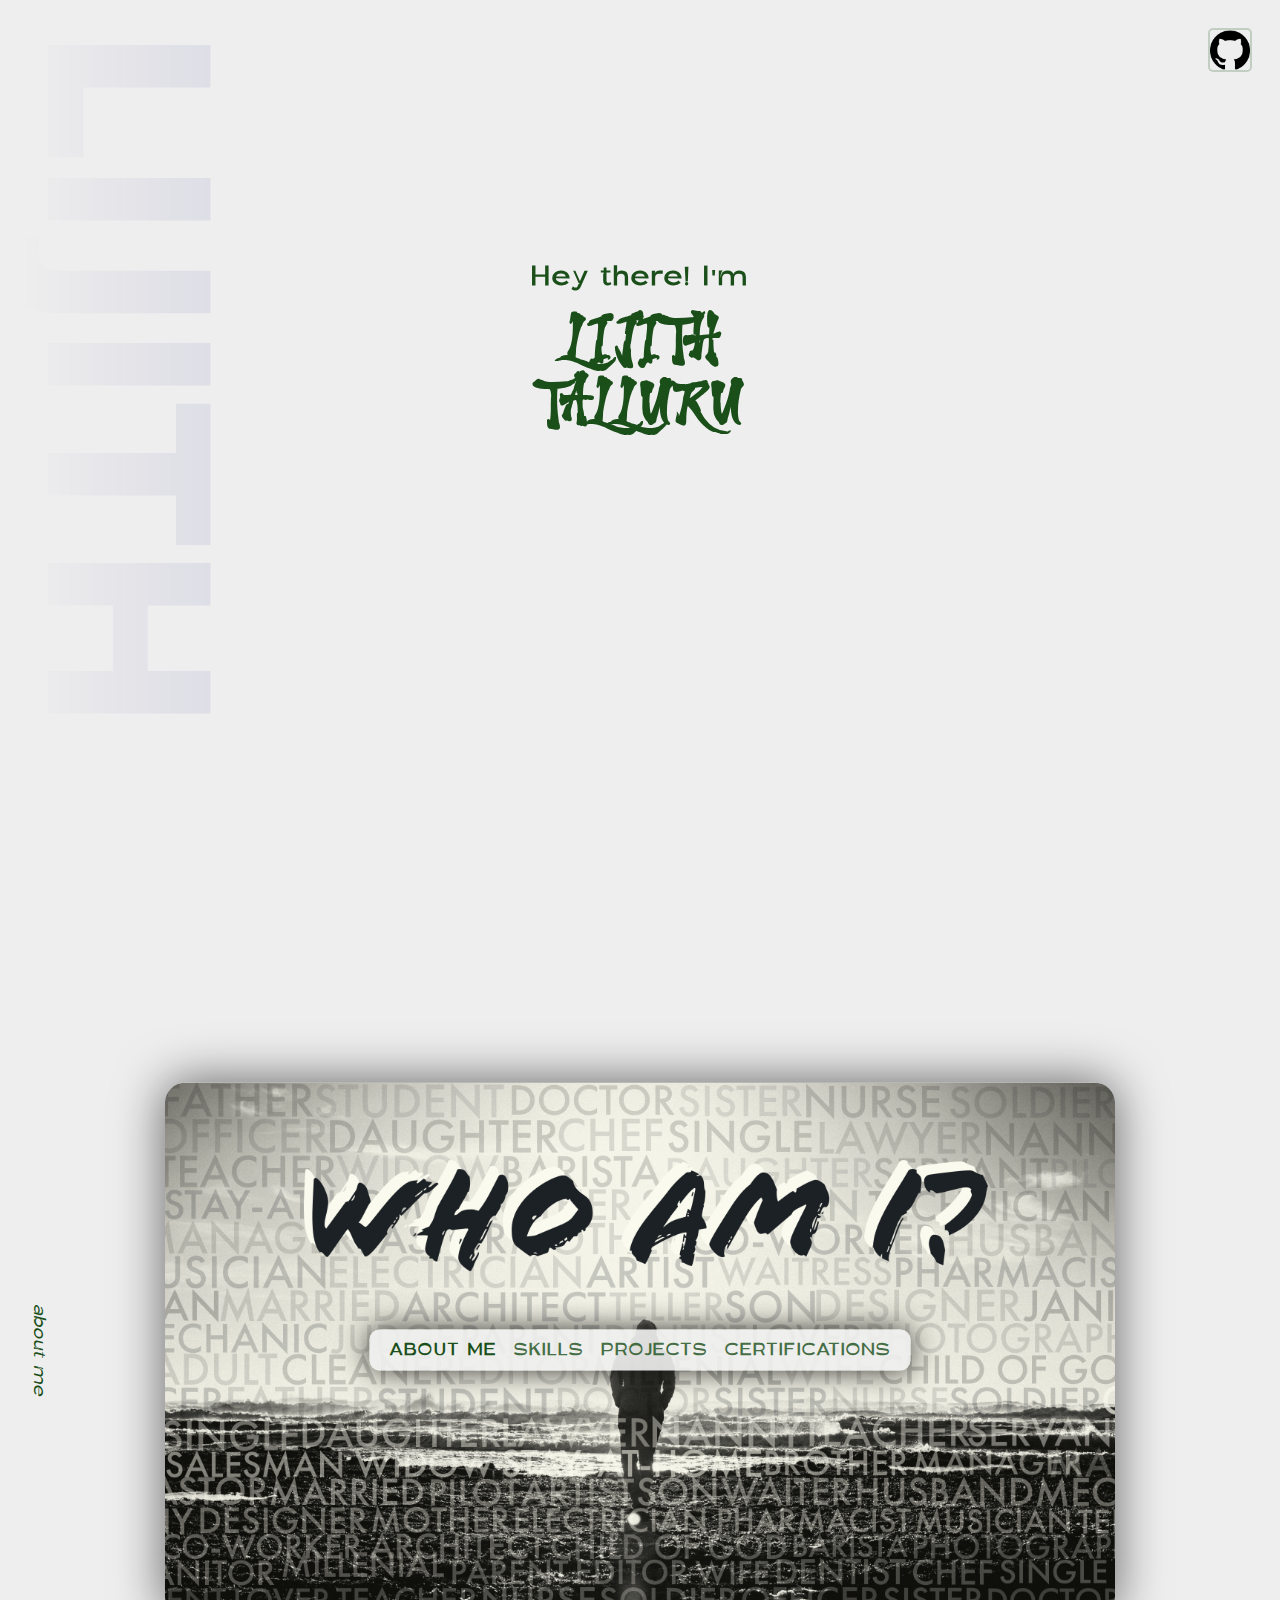
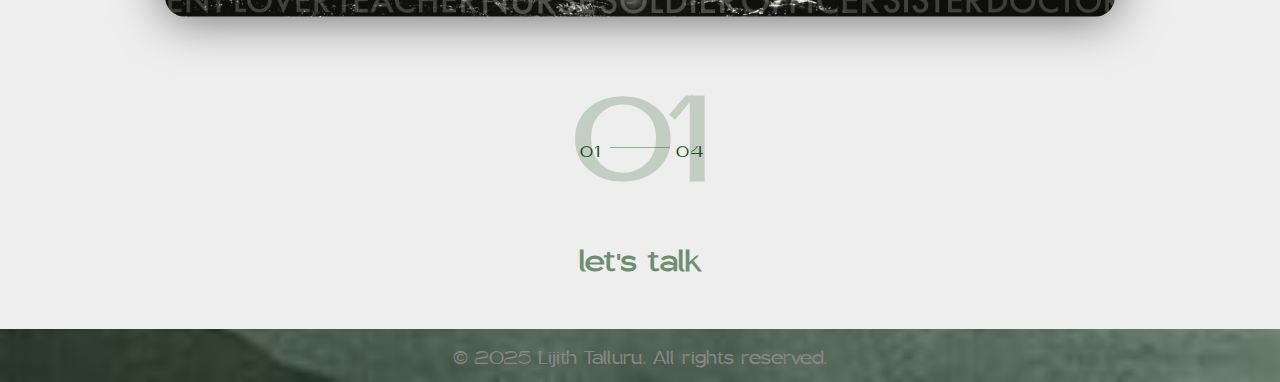
<file: index.html>
<!DOCTYPE html>
<html lang="en" >
<head>
  <meta charset="UTF-8">
  <meta name="viewport" content="width=device-width, initial-scale=1.0">
  <meta name="description" content="Lijith Talluru - Web Developer Portfolio showcasing projects, skills, and professional experience in web development and software engineering.">
  
  <!-- Open Graph / Facebook -->
  <meta property="og:type" content="website">
  <meta property="og:url" content="https://your-domain.com/">
  <meta property="og:title" content="Lijith Talluru - Web Developer Portfolio">
  <meta property="og:description" content="Explore my web development portfolio featuring innovative projects, technical skills, and professional experience.">
  <meta property="og:image" content="https://your-domain.com/prof.webp">

  <!-- Twitter -->
  <meta property="twitter:card" content="summary_large_image">
  <meta property="twitter:url" content="https://your-domain.com/">
  <meta property="twitter:title" content="Lijith Talluru - Web Developer Portfolio">
  <meta property="twitter:description" content="Explore my web development portfolio featuring innovative projects, technical skills, and professional experience.">
  <meta property="twitter:image" content="https://your-domain.com/prof.webp">

  <title>lijith's Portfolio</title>
  <link rel='stylesheet' href='https://cdnjs.cloudflare.com/ajax/libs/twitter-bootstrap/4.1.3/css/bootstrap.min.css'><link rel="stylesheet" href="./style.css">
  <link rel="stylesheet" href="./about me.css">
  <link rel="icon" href="https://cdn-icons-png.flaticon.com/512/616/616494.png" type="image/png">
</head>
<body>
<!-- partial:index.partial.html -->
<div class="shadow-title parallax-top-shadow">LIJITH</div>
  <div class="section-parallax parallax-00" style="background-image: url('http://www.ivang-design.com/svg-load/parallax/parallax-0.png');"></div>
  <div class="section-parallax parallax-01" style="background-image: url('http://www.ivang-design.com/svg-load/parallax/parallax-01.png');"></div>

<div class="section full-height">
  <div class="section-title-wrap">
    <div class="container">
      <div class="row">
        <div class="col-12 text-center parallax-fade-top">
          <p>Hey there! I'm</p>	
          <h1 style="font-family: 'Kaher Italic', serif;">Lijith<br>Talluru</h1>
        </div>
      </div>	
    </div>
  </div>
</div>

<div class="section full-height z-bigger">
  <ul class="case-study-wrapper">
    <li class="case-study-name">                            	
      <a href="about me.html" class="hover-target">About me</a>
    </li>
    <li class="case-study-name">                                         	
      <a href="skills.html" class="hover-target">Skills</a>
    </li>
    <li class="case-study-name">                                        	
      <a href="projects.html" class="hover-target">Projects</a>
    </li>
    <li class="case-study-name">                                         	
      <a href="certifications.html" class="hover-target">Certifications</a>
    </li>
  </ul>
  <ul class="case-study-images">
    <li>
      <a href="about me.html">
        <div class="img-hero-background">
          <img src="who-am-i.jpg" alt="About Me Image">
        </div>
        <div class="hero-number-back">01</div>
        <div class="hero-number">01</div>
        <div class="hero-number-fixed">04</div>
        <div class="case-study-title">about me</div>
      </a>
    </li>
    <li>
      <a href="skills.html">
        <div class="img-hero-background">
          <img src="skills2.jpeg" alt="">
        </div> 
        <div class="hero-number-back">02</div> 
        <div class="hero-number">02</div>  
        <div class="case-study-title">skills</div> 
      </a>
    </li>
    <li>
      <a href="projects.html">
        <div class="img-hero-background">
          <img src="cp.jpg" alt="">
        </div>
        <div class="hero-number-back">03</div>  
        <div class="hero-number">03</div> 
        <div class="case-study-title">projects</div> 
      </a>
    </li>
    <li>
      <a href="certifications.html">
        <div class="img-hero-background">
          <img src="cer.webp" alt="">
        </div> 
        <div class="hero-number-back">04</div> 
        <div class="hero-number">04</div> 
        <div class="case-study-title">certifications</div> 
      </a>
    </li>
  </ul>	
</div>

<div class="section padding-top-bottom over-hide background-dark z-bigger-2">
  <div class="container">
    <div class="row justify-content-center">
      <div class="col-md-7 text-center">
        <a href="contact.html" class="hover-target">
          <div class="project-link-wrap">
            <p>let's talk</p>
          </div>
        </a>
      </div>
    </div>	
  </div>			
</div>

<!-- Scroll back to top
================================================== -->

<div class="scroll-to-top hover-target"></div>

<!-- Page cursor
================================================== -->

<div class='cursor' id="cursor"></div>
<div class='cursor2' id="cursor2"></div>
<div class='cursor3' id="cursor3"></div>

<!-- Link to page
================================================== -->

<a href="https://github.com/Lijith1203" class="link-to-portfolio hover-target" target=”_blank”></a>

<!-- partial -->
  <script src='https://cdnjs.cloudflare.com/ajax/libs/jquery/3.3.1/jquery.min.js'></script><script  src="./script.js"></script>

<footer style="width:100%;text-align:center;padding:20px 0 10px 0;font-size:0.95rem;color:#888;background:none;">
  © 2025 Lijith Talluru. All rights reserved.
</footer>
</body>
</html>
</file>
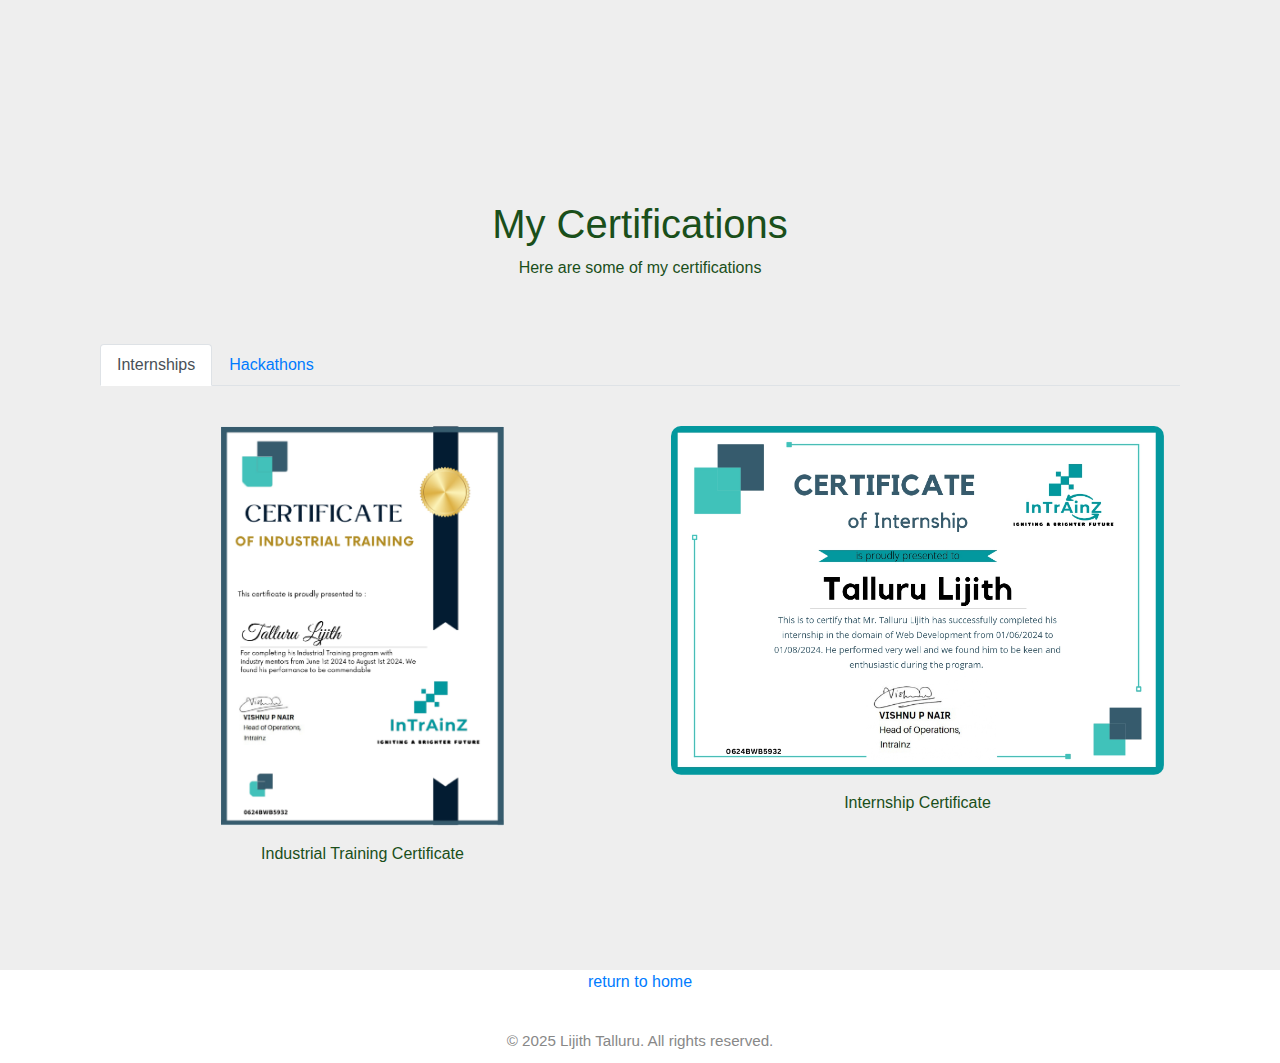
<file: certifications.html>
<!DOCTYPE html>
<html lang="en" >
<head>
  <!-- Google tag (gtag.js) -->
  <script async src="https://www.googletagmanager.com/gtag/js?id=G-972C2D5SQ2"></script>
  <script>
    window.dataLayer = window.dataLayer || [];
    function gtag(){dataLayer.push(arguments);}
    gtag('js', new Date());

    gtag('config', 'G-972C2D5SQ2');
  </script>
  <meta charset="UTF-8">
  <title>Certifications - Lijith Talluru</title>
  <link rel='stylesheet' href='https://cdnjs.cloudflare.com/ajax/libs/twitter-bootstrap/4.1.3/css/bootstrap.min.css'><link rel="stylesheet" href="./about me.css">
  <link rel="icon" href="https://cdn-icons-png.flaticon.com/512/616/616494.png" type="image/png">

</head>
<body>

  <div class="section full-height">
    <div class="section-title-wrap">
      <div class="container">
        <div class="row">
          <div class="col-12 text-center parallax-fade-top">
            <h1>My Certifications</h1>
            <p>Here are some of my certifications</p>
            <div class="page-content">
            <div class="certifications-container">
              <!-- Internships Section -->
              <div class="container py-5">
                <!-- Tabs Navigation -->
                <ul class="nav nav-tabs mb-4" id="certTabs" role="tablist">
                  <li class="nav-item" role="presentation">
                    <a class="nav-link active" id="internships-tab" data-toggle="tab" href="#internships" role="tab" aria-controls="internships" aria-selected="true">Internships</a>
                  </li>
                  <li class="nav-item" role="presentation">
                    <a class="nav-link" id="hackathons-tab" data-toggle="tab" href="#hackathons" role="tab" aria-controls="hackathons" aria-selected="false">Hackathons</a>
                  </li>
                </ul>
                <!-- Tabs Content -->
                <div class="tab-content" id="certTabsContent">
                  <div class="tab-pane fade show active" id="internships" role="tabpanel" aria-labelledby="internships-tab">
                    <div class="row">
                      <div class="col-md-6 mb-4">
                        <div class="certification-card h-100 p-3 shadow-sm">
                          <img src="Industrial training certificate Talluru Lijith_page-0001.jpg" alt="Industrial Training Certificate" class="img-fluid mb-2" style="border-radius: 10px; max-height: 400px; object-fit: contain; width: 100%;">
                          <div class="card-details text-center">
                            <p class="mt-2">Industrial Training Certificate</p>
                          </div>
                        </div>
                      </div>
                      <div class="col-md-6 mb-4">
                        <div class="certification-card h-100 p-3 shadow-sm">
                          <img src="Internship Certificate Talluru Lijith_page-0001.jpg" alt="Internship Certificate" class="img-fluid mb-2" style="border-radius: 10px; max-height: 400px; object-fit: contain; width: 100%;">
                          <div class="card-details text-center">
                            <p class="mt-2">Internship Certificate</p>
                          </div>
                        </div>
                      </div>
                    </div>
                  </div>
                  <div class="tab-pane fade" id="hackathons" role="tabpanel" aria-labelledby="hackathons-tab">
                    <div class="row">
                      <div class="col-md-6 mb-4">
                        <div class="certification-card h-100 p-3 shadow-sm">
                          <img src="hackathon.jpg" alt="Hackathon Certificate" class="img-fluid mb-2" style="border-radius: 10px; max-height: 400px; object-fit: contain; width: 100%;">
                          <div class="card-details text-center">
                            <p class="mt-2">Hackathon Participation Certificate</p>
                          </div>
                        </div>
                      </div>
                    </div>
                  </div>
                </div>
              </div>
            </div>
            <!-- Add your certifications content here -->
            </div>
          </div>
        </div>
      </div>
    </div>
  </div>

  <!-- Return to Home Button -->
  <div class="section padding-top-bottom over-hide background-dark z-bigger-2">
    <div class="container">
      <div class="row justify-content-center">
        <div class="col-md-7 text-center">
          <a href="index.html" class="hover-target">
            <div class="project-link-wrap">
              <p>return to home</p>
            </div>
          </a>
        </div>
      </div>
    </div>
  </div>

  <!-- Scroll back to top
  ================================================== -->

  <div class="scroll-to-top hover-target"></div>

  <!-- Page cursor
  ================================================== -->

  <div class='cursor' id="cursor"></div>
  <div class='cursor2' id="cursor2"></div>
  <div class='cursor3' id="cursor3"></div>

  <script src='https://cdnjs.cloudflare.com/ajax/libs/jquery/3.3.1/jquery.min.js'></script><script  src="./script.js"></script>
  <!-- Add Bootstrap JS for tabs to work -->
  <script src="https://cdnjs.cloudflare.com/ajax/libs/twitter-bootstrap/4.1.3/js/bootstrap.min.js"></script>

  <footer style="width:100%;text-align:center;padding:20px 0 10px 0;font-size:0.95rem;color:#888;background:none;">
    © 2025 Lijith Talluru. All rights reserved.
  </footer>
</body>
</html>
</file>
<file: style.css>
@import url('https://fonts.googleapis.com/css?family=Muli:200,200i,300,300i,400,400i,600,600i,700,700i,800,800i,900,900i&subset=latin-ext,vietnamese');

@font-face {
    font-family: 'Gerbil';
    src: url('gerbil.otf') format('opentype');
    font-weight: normal;
    font-style: normal;
}

@font-face {
    font-family: 'Regalia Monarch';
    src: url('Regalia Monarch.otf') format('opentype');
    font-weight: normal;
    font-style: normal;
}

@font-face {
    font-family: 'Kaher Italic';
    src: url('kaher-italic.otf') format('opentype');
    font-weight: normal;
    font-style: italic;
}

@font-face {
    font-family: 'Harukaze';
    src: url('Harukaze.ttf') format('truetype'),
         url('Harukaze.otf') format('opentype');
    font-weight: normal;
    font-style: normal;
}

body{
	width: 100%;
	display: block;
	overflow-x: hidden;
	background-color: #eeeeee; /* Off-white background */
  color: #1a4f1a; /* Forest green text */
	font-family: 'Gerbil', sans-serif;
	background-image: url('background.jpg');
	background-size: cover;
	background-repeat: no-repeat;
	background-position: center center;
}
::selection {
	background-color: #1a4f1a; /* Forest green selection background */
  color: #eeeeee; /* Off-white selection text */
}
::-moz-selection {
	background-color: #1a4f1a; /* Forest green selection background */
  color: #eeeeee; /* Off-white selection text */
}
a:hover{
  text-decoration: none;
}
/* #Cursor
================================================== */

.cursor,
.cursor2,
.cursor3{
	position: fixed;
	border-radius: 50%;
	transform: translateX(-50%) translateY(-50%);
	pointer-events: none;
	left: -100px;
	top: 50%
}
.cursor{
	background-color: #1a4f1a; /* Forest green */
	height: 0;
	width: 0;
	z-index: 99999;
}
.cursor2,.cursor3{
	height: 36px;
	width: 36px;
	z-index:99998;
	-webkit-transition:all 0.3s ease-out;
	transition:all 0.3s ease-out
}
.cursor2.hover,
.cursor3.hover{
	-webkit-transform:scale(2) translateX(-25%) translateY(-25%);
	transform:scale(2) translateX(-25%) translateY(-25%);
	border:none
}
.cursor2{
	border: 2px solid #1a4f1a; /* Forest green border */
	box-shadow: 0 0 22px rgba(26, 79, 26, 0.6); /* Forest green shadow */
}
.cursor2.hover{
	background: rgba(26, 79, 26, .1); /* Forest green with opacity */
	box-shadow: 0 0 12px rgba(26, 79, 26, 0.2); /* Forest green shadow */
}
@media screen and (max-width: 1200px){
	.cursor,.cursor2,.cursor3{
		display: none
	}
}

.shadow-title{
	position: fixed;
	top: 0;
	margin-top: 30px;
	left: 20px;
	width: 100%;
	height: 300%;
	text-align: left;
	font-family: 'Muli', sans-serif;
	-webkit-writing-mode: vertical-lr;
	writing-mode: vertical-lr;
	font-size: 18vw;
	line-height: 1;
	color: rgba(0, 0, 128, .45); /* Navy blue with 45% opacity */
	background: linear-gradient(90deg, rgba(0, 0, 128,0), rgba(0, 0, 128,0.45)); /* Navy blue gradient with 45% opacity */
	-webkit-background-clip: text;
	-webkit-text-fill-color: transparent;
	font-weight: 900;
	z-index: 1;
}
.section-parallax{
	position: fixed;
  top: 0;
  left: 0;
  width: 100%;
  height: 100%;
  background-position: center;
  background-size: cover;
  z-index: 2;
}
.section {
  position: relative;
	width: 100%;
	display: block;
}
.full-height {
	height: 100vh;
}
.section.z-bigger {
	z-index: 100;
}
.section.z-bigger-2 {
	z-index: 200;
}
.section-title-wrap{
	position: absolute;
  top: 50%;
  left: 0;
  width: 100%;
  transform: translateY(-50%);
  z-index: 3;
}
.section-title-wrap p{
	letter-spacing: 2px;
	font-size: 22px;
	font-weight: 700;
	padding: 0;
  color: #1a4f1a; /* Forest green accent */
}
.section-title-wrap h1{
	margin: 0;
	padding: 0;
	font-size: 5vw;
  letter-spacing: 8px;
	font-weight: 900;
  color: #1a4f1a; /* Forest green */
	line-height: 1;
  text-transform: uppercase;
  font-family: 'Regalia Monarch', serif;
}
.section-title-wrap h1 {
    font-family: 'Harukaze', 'Kaher Italic', serif !important;
    letter-spacing: 2px;
}
.padding-top-bottom {
	padding-top: 50px;
	padding-bottom: 50px;
}
.over-hide{
	overflow: hidden;
}
.background-dark {
	background-color: #eeeeee; /* Off-white background */
}
.project-link-wrap{
	position: relative;
	display: block;
	width: 100%;
	text-align: center;
	margin: 0 auto;
	cursor: pointer;
}
.project-link-wrap p{
	font-size: 100px;
	line-height: 80px;
	color: #1a4f1a; /* Forest green text */
	font-weight: 900;
	text-align: center;
	margin: 0 auto;
	cursor: pointer;
	opacity: 0.6; /* Adjusted opacity for visibility */
    -webkit-transition: all 200ms linear;
    transition: all 200ms linear;
}
.project-link-wrap:hover p{
	opacity: 0.3; /* Adjusted hover opacity */
}

/* Case Study Showcase
================================================== */

.case-study-wrapper {
	position: absolute;
	top: 50%;
	left: 50%;
	z-index: 10;
	width: auto;
	margin: 0;
	padding: 8px 15px;
	-webkit-transform: translate(-50%, -50%);
	transform: translate(-50%, -50%);
	list-style: none;
  background-color: rgba(238, 238, 238, 0.9); /* Semi-transparent off-white */
  border-radius: 10px;
  box-shadow: 0 0 30px rgba(0,0,0,.8); /* Keep dark shadow for contrast */
}
.case-study-wrapper .case-study-name {
	margin: 5px;
	display: inline-block;
}
.case-study-wrapper .case-study-name a {
	position: relative;
	list-style: none;
	margin: 0 auto;
	display: block;
	text-align: center;
	padding: 0;
	font-size: 14px;
	font-weight: 800;
	line-height: 1;
	letter-spacing: 2px;
	color: #1a4f1a; /* Forest green for links */
	opacity: 0.8; /* Adjusted opacity */
	text-decoration: none;
  text-transform: uppercase;
	-webkit-transition: all 300ms linear;
	transition: all 300ms linear;
}
.case-study-wrapper .case-study-name a:hover {
	text-decoration: none;
  color: #1a4f1a; /* Forest green on hover */
}
.case-study-wrapper .case-study-name.active a {
	opacity: 1;
	color: #1a4f1a; /* Forest green for active link */
}
.case-study-images {
	position: absolute;
	top: 0;
	left: 0;
	width: 100%;
	height: 100%;
	margin:0;
	z-index:2;
}
.case-study-images li {
	position: absolute;
	width: 100%;
	height: 100%;
	top: 0;
	left: 0;
	overflow: hidden;
	list-style:none;
	-webkit-transition: all 300ms linear;
	transition: all 300ms linear;
}
.case-study-images li .img-hero-background{
	position: absolute;
	width: calc(100% - 80px);
  max-width: 950px;
	-webkit-background-size: cover;
	-moz-background-size: cover;
	-o-background-size: cover;
	background-size: cover;
	background-position:center center;
	background-repeat:no-repeat;
	top: 50%;
	left: 50%;
	overflow: hidden;
	list-style:none;
	opacity: 0;
  border-radius: 20px;
  box-shadow: 0 0 50px rgba(0,0,0,.6);
	-webkit-transform: translate(-50%, -50%);
	transform: translate(-50%, -50%);	
	-webkit-transition: all 300ms linear;
	transition: all 300ms linear;
}
.case-study-images li .img-hero-background img{
  width: 100%;
  height: auto;
  display: block;
}

.case-study-images li.show .img-hero-background {
	opacity: 1;
}
.case-study-images li .case-study-title{
	position: absolute;
	top: 0;
  height: 100%;
  text-align: center;
	left: 30px;
	display: block;
	opacity: 0;
	z-index: 19;
	letter-spacing: 1px;
	font-size: 14px;
	-webkit-writing-mode: vertical-lr;
	writing-mode: vertical-lr;
	font-weight: 400;
	line-height: 16px;
	color: #1a4f1a; /* Forest green */
	font-style: italic;
	-webkit-transform: translateX(-100%);
	transform: translateX(-100%);
	-webkit-transition: all 300ms linear;
	transition: all 300ms linear;
}
.case-study-images li.show .case-study-title {
	opacity: 1;
	-webkit-transform: translateX(0);
	transform: translateX(0);
}
.case-study-images li .hero-number-back{
	position: absolute;
	bottom: 0;
	left: 50%;
	-webkit-transform: translateX(-50%);
	transform: translateX(-50%);	
	display: block;
	list-style:none;
	opacity: 0;
	font-size: 100px;
	font-weight: 900;
	line-height: 1;
	color: rgba(26, 79, 26, .2); /* Forest green with reduced opacity */
	z-index: 5;
	-webkit-transition: all 300ms linear;
	transition: all 300ms linear;
}
.case-study-images li .hero-number{
	position: absolute;
	bottom: 40px;
	left: 50%;
	width: 40px;
	margin-left: -70px;
	display: block;
	letter-spacing: 2px;
	text-align: center;
	list-style:none;
	opacity: 0;
	font-size: 13px;
	font-weight: 300;
	line-height: 1;
	color: #1a4f1a; /* Forest green */
	z-index: 6;
	-webkit-transform: translateY(100%);
	transform: translateY(100%);
	-webkit-transition: all 300ms linear;
	transition: all 300ms linear;
}
.case-study-images li .hero-number-fixed{
	position: absolute;
	bottom: 40px;
	left: 50%;
	margin-left: 30px;
	width: 40px;
	text-align: center;
	display: block;
	letter-spacing: 2px;
	list-style:none;
	font-size: 13px;
	font-weight: 300;
	line-height: 1;
	color: #1a4f1a; /* Forest green */
	z-index: 6;
}
.case-study-images li .hero-number-fixed:before{
	position: absolute;
	content: '';
	op: 50%;
	left: -60px;
	width: 60px;
	height: 1px;
	z-index: 1;
	background-color: rgba(26, 79, 26, .4); /* Forest green with opacity */
}
.case-study-images li.show .hero-number {
	opacity: 1;
	-webkit-transform: translateY(0);
	transform: translateY(0);
}
.case-study-images li.show .hero-number-back {
	opacity: 1;
}

/* #back to top arrow
================================================== */

.scroll-to-top{
	position: fixed;
	bottom: 30px;
	right: 30px;
	opacity: 0;
	visibility: hidden;
	width: 10px;
	height: 40px;
	z-index: 251;
	background-repeat: no-repeat;
	background-position: top center;
	background-size: 10px 40px;
	cursor: pointer;
	background-image: url('http://www.ivang-design.com/svg-load/parallax/arrow-up.png');
	transform: translateY(-15px);
	-webkit-transition: all 250ms linear;
	transition: all 250ms linear;
}
.scroll-to-top:hover{
	bottom: 32px;
}
.scroll-to-top.active-arrow{
	opacity: 1;
	visibility: visible;
	transform: translateY(0);
}

/* #Media
================================================== */

@media (max-width: 1200px) {
  .scroll-to-top{
    right: 13px;
  }
  .case-study-images li .case-study-title{
    left: 13px;
  }
}

@media (max-width: 991px) {
	.case-study-images li .hero-number-back{
		font-size: 26vw;
	}
}

@media (max-width: 767px) {
  .case-study-wrapper {
    background-color: rgba(26, 79, 26, .95); /* Forest green with opacity */
    box-shadow: 0 0 10px rgba(0,0,0,.8);
  }
	.case-study-wrapper .case-study-name a {
		font-size: 11px;
		letter-spacing: 1px;
    text-align: center;
    margin: 5px;
    color: #a2c5a2; /* Lighter green for links */
	}
	.case-study-wrapper .case-study-name {
    margin: 0 auto;
    text-align: center;
	}
	.case-study-images li .hero-number-back{
		font-size: 32vw;
	}
}

/* #Link to page
================================================== */

.link-to-portfolio {
	  position: fixed;
    top: 30px;
    right: 30px;
    z-index: 20;
    cursor: pointer;
    width: 40px;
    height: 40px;
    text-align: center;
    border-radius: 3px;
    background-position: center;
    background-size: cover;
    background-image: url('25231.png');
    background-repeat: no-repeat;
    box-shadow: 0 0 0 2px rgba(26, 79, 26, .2); /* Forest green shadow with opacity */
    transition: opacity .2s, border-radius .2s, box-shadow .2s;
    transition-timing-function: ease-out;
}
.link-to-portfolio:hover {
    opacity: 1;
}

/* Styling for content pages */
.page-content {
    padding: 50px 20px;
    text-align: left;
    max-width: 800px; /* Optional: Limit content width for better readability */
    margin: 0 auto; /* Center the content block */
    font-size: 12px; /* Decreased text size */
    color: #1a4f1a; /* Forest green text for page content */
}

.page-content h1,
.page-content p,
.page-content ul {
    margin-bottom: 20px;
}

.page-content ul {
    list-style-type: disc;
    padding-left: 20px;
}

.page-content li {
    margin-bottom: 10px;
}

.page-content form .form-group {
    margin-bottom: 20px;
}

.page-content form label {
    display: block;
    margin-bottom: 5px;
    font-weight: bold;
    color: #1a4f1a; /* Forest green label color */
}

.page-content form input[type="text"],
.page-content form input[type="email"],
.page-content form textarea {
    width: 100%;
    padding: 10px;
    border: 1px solid #1a4f1a; /* Forest green border */
    border-radius: 4px;
    background-color: #eeeeee; /* Off-white for input background */
    color: #1a4f1a; /* Forest green text */
}

.page-content form button[type="submit"] {
    background-color: #1a4f1a; /* Forest green button color */
    color: #eeeeee; /* Off-white text */
    padding: 10px 20px;
    border: none;
    border-radius: 4px;
    cursor: pointer;
    transition: background-color 0.3s ease; /* Add transition for hover */
}

.page-content form button[type="submit"]:hover {
    background-color: #2d572d; /* Slightly lighter forest green on hover */
}

/* Styling for Skills Cards */
.skills-container {
    display: flex;
    flex-wrap: wrap;
    gap: 20px; /* Space between cards */
    justify-content: center; /* Center the cards */
}

.skill-card {
    background-color: #eeeeee; /* Off-white */
    border: 1px solid #1a4f1a; /* Forest green border */
    border-radius: 8px;
    padding: 20px;
    width: 200px; /* Fixed width for cards, adjust as needed */
    text-align: center;
    box-shadow: 0 4px 8px rgba(0, 0, 0, 0.3); /* Keep dark shadow */
    transition: transform 0.3s ease-in-out; /* Add hover effect */
}

.skill-card:hover {
    transform: translateY(-5px); /* Lift the card on hover */
}

.skill-card h3 {
    margin-top: 0;
    color: #1a4f1a; /* Forest green text */
}

/* Styling for Certifications Cards */
.certifications-container {
    display: flex;
    flex-wrap: wrap;
    gap: 20px; /* Space between cards */
    justify-content: center; /* Center the cards */
}

.certification-card {
    background-color: #eeeeee; /* Off-white */
    border: 1px solid #1a4f1a; /* Forest green border */
    border-radius: 8px;
    padding: 20px;
    width: 250px; /* Adjust width as needed, maybe slightly different from skills */
    text-align: center;
    box-shadow: 0 4px 8px rgba(0, 0, 0, 0.3); /* Add some shadow */
    transition: transform 0.3s ease-in-out; /* Add hover effect */
}

.certification-card:hover {
    transform: translateY(-5px); /* Lift the card on hover */
}

.certification-card h3 {
    margin-top: 0;
    color: #1a4f1a; /* Forest green text */
}

/* Styling for Projects Cards */
.projects-container {
    display: flex;
    flex-wrap: wrap;
    gap: 20px; /* Space between cards */
    justify-content: center; /* Center the cards */
}

.project-card {
    background-color: #eeeeee; /* Off-white */
    border: 1px solid #1a4f1a; /* Forest green border */
    border-radius: 8px;
    padding: 20px;
    width: 300px; /* Adjust width as needed for project content */
    text-align: left; /* Align project text left */
    box-shadow: 0 4px 8px rgba(0, 0, 0, 0.3); /* Keep dark shadow */
    transition: transform 0.3s ease-in-out; /* Add hover effect */
}

.project-card:hover {
    transform: translateY(-5px); /* Lift the card on hover */
}

.project-card h3 {
    margin-top: 0;
    margin-bottom: 10px; /* Space between title and description */
    color: #1a4f1a; /* Forest green text */
}

.project-card p {
    margin-bottom: 0; /* No bottom margin for the last paragraph */
    color: #1a4f1a; /* Forest green text */
}

/* Styling for Header Navigation */
.header-nav {
    position: fixed;
    top: 0;
    left: 0;
    width: 100%;
    background-color: rgba(238, 238, 238, 0.2); /* Semi-transparent off-white for glass effect */
    padding: 15px 20px; /* Added horizontal padding */
    text-align: center;
    z-index: 200; /* Ensure it's above most content but below cursors/scroll-to-top */
    box-shadow: 0 2px 5px rgba(0, 0, 0, 0.3); /* Keep dark shadow */
    backdrop-filter: blur(10px); /* Apply glass effect */
    -webkit-backdrop-filter: blur(10px); /* Safari support for glass effect */
    display: flex;
    justify-content: space-between; /* Space out nav links and hamburger */
    align-items: center;
}

.header-nav .nav-container {
    display: flex;
    width: 100%;
    justify-content: space-between;
    align-items: center;
}

.header-nav .nav-links {
    /* By default, show links for larger screens */
    display: flex;
    justify-content: center;
    flex-grow: 1; /* Allow links to take available space */
}

.header-nav a {
    color: #1a4f1a; /* Forest green default link color */
    text-decoration: none;
    margin: 0 15px; /* Space between links */
    font-weight: 600;
    transition: color 0.3s ease-in-out;
}

.header-nav a:hover {
    color: #2d572d; /* Slightly lighter forest green highlight on hover */
}

/* Hamburger Icon Styling */
.hamburger-icon {
    display: none; /* Hide by default on larger screens */
    background: none;
    border: none;
    cursor: pointer;
    padding: 10px;
    z-index: 201; /* Ensure it's above nav bar */
}

.hamburger-icon span {
    display: block;
    width: 25px;
    height: 3px;
    background-color: #1a4f1a; /* Forest green color for lines */
    margin: 4px 0;
    transition: 0.4s;
}

/* Mobile Menu Styling */
.mobile-menu {
    display: none; /* Hide by default */
    position: fixed;
    top: 0;
    right: 0;
    width: 250px; /* Adjust width as needed */
    height: 100%;
    background-color: rgba(238, 238, 238, 0.95); /* Semi-transparent off-white background */
    box-shadow: -2px 0 5px rgba(0, 0, 0, 0.3); /* Shadow on the left */
    padding-top: 60px; /* Space below the fixed header/hamburger */
    z-index: 199; /* Below hamburger, above other content */
    overflow-y: auto; /* Enable scrolling if menu is long */
}

.mobile-menu a {
    display: block;
    color: #1a4f1a; /* Forest green link color */
    padding: 10px 20px;
    text-decoration: none;
    border-bottom: 1px solid rgba(26, 79, 26, 0.2); /* Subtle separator */
    transition: background-color 0.3s ease;
}

.mobile-menu a:last-child {
    border-bottom: none;
}

.mobile-menu a:hover {
    background-color: rgba(26, 79, 26, 0.1); /* Subtle hover effect */
}

/* Media query for mobile view */
@media (max-width: 768px) {
    .header-nav .nav-links {
        display: none; /* Hide regular links on smaller screens */
    }

    .hamburger-icon {
        display: block; /* Show hamburger icon on smaller screens */
    }

    /* Add class to body or header-nav to show mobile menu */
    .header-nav.menu-open .mobile-menu {
        display: block; /* Show mobile menu when active */
    }
    
    /* Animate hamburger icon on menu open */
    .header-nav.menu-open .hamburger-icon span:nth-child(1) {
        transform: rotate(-45deg) translate(-5px, 6px);
    }
    .header-nav.menu-open .hamburger-icon span:nth-child(2) {
        opacity: 0;
    }
    .header-nav.menu-open .hamburger-icon span:nth-child(3) {
        transform: rotate(45deg) translate(-5px, -6px);
    }
}

/* Styling for Floating Title Card */
.floating-title-card {
    display: inline-block; /* Allows the card to wrap content */
    background-color: rgba(238, 238, 238, 0.7); /* Semi-transparent off-white */
    border: 1px solid rgba(26, 79, 26, 0.4); /* Semi-transparent forest green border */
    border-radius: 10px;
    padding: 10px 20px; /* Padding around the text */
    margin-top: 20px; /* Space below the name */
    box-shadow: 0 4px 8px rgba(0, 0, 0, 0.3); /* Keep dark shadow */
    backdrop-filter: blur(5px); /* Subtle blur */
    -webkit-backdrop-filter: blur(5px); /* Safari support */
    animation: floatEffect 3s ease-in-out infinite;
    color: #1a4f1a; /* Forest green text */
    font-size: 1.5em; /* Adjust font size as needed */
    font-weight: bold;
    overflow: hidden; /* Hide the blinking cursor part initially */
    white-space: nowrap; /* Keep text on a single line */
    border-right: .15em solid #1a4f1a; /* Forest green typing cursor */
}

/* Keyframes for floating animation */
@keyframes floatEffect {
    0% { transform: translateY(0); }
    50% { transform: translateY(-10px); }
    100% { transform: translateY(0); }
}

/* Styling for typing text cursor effect */
#typing-text {
    display: inline-block; /* Needed for cursor */
    vertical-align: middle;
}

/* Contact Page Title Spacing */
.contact-title-section {
    padding-top: 80px;
    margin-bottom: 60px;
}

.contact-title-section h1 {
    font-size: 4rem;
    color: #1a4f1a;
    margin-bottom: 20px;
    font-family: 'Regalia Monarch', serif;
    text-transform: uppercase;
    letter-spacing: 2px;
}

.contact-title-section p {
    font-size: 1.4rem;
    color: #1a4f1a;
    margin-bottom: 30px;
    font-weight: 300;
}

.contact-content {
    padding-top: 40px;
    margin-bottom: 40px;
}

/* Contact Page Styles */
.contact-info-card,
.contact-form-card {
    background-color: rgba(238, 238, 238, 0.95);
    border-radius: 15px;
    padding: 35px;
    box-shadow: 0 4px 8px rgba(0, 0, 0, 0.3);
    height: 100%;
    backdrop-filter: blur(5px);
    -webkit-backdrop-filter: blur(5px);
    margin: 15px;
    position: relative;
    z-index: 1;
    transition: transform 0.3s ease, box-shadow 0.3s ease;
}

.contact-info-card:hover,
.contact-form-card:hover {
    transform: translateY(-5px);
    box-shadow: 0 6px 12px rgba(0, 0, 0, 0.4);
}

.contact-info-card h3,
.contact-form-card h3 {
    color: #1a4f1a;
    margin-bottom: 30px;
    font-family: 'Regalia Monarch', serif;
    font-size: 28px;
    position: relative;
    padding-bottom: 15px;
}

.contact-info-card h3:after,
.contact-form-card h3:after {
    content: '';
    position: absolute;
    bottom: 0;
    left: 0;
    width: 50px;
    height: 2px;
    background-color: #1a4f1a;
}

.contact-item {
    display: flex;
    align-items: flex-start;
    margin-bottom: 25px;
    padding: 15px;
    border-radius: 10px;
    transition: background-color 0.3s ease;
}

.contact-item:hover {
    background-color: rgba(26, 79, 26, 0.1);
}

.contact-item i {
    color: #1a4f1a;
    font-size: 24px;
    margin-right: 20px;
    width: 30px;
    text-align: center;
}

.contact-text h4 {
    color: #1a4f1a;
    font-size: 16px;
    margin-bottom: 5px;
    font-weight: 600;
}

.contact-text p {
    color: #1a4f1a;
    margin: 0;
    font-size: 15px;
    opacity: 0.9;
}

.social-links {
    margin-top: 40px;
    padding-top: 30px;
    border-top: 1px solid rgba(26, 79, 26, 0.2);
}

.social-links h4 {
    color: #1a4f1a;
    margin-bottom: 20px;
    font-size: 18px;
    font-weight: 600;
}

.social-icons {
    display: flex;
    gap: 20px;
}

.social-icon {
    color: #1a4f1a;
    font-size: 24px;
    transition: all 0.3s ease;
    padding: 10px;
    border-radius: 50%;
    background-color: rgba(26, 79, 26, 0.1);
}

.social-icon:hover {
    color: #2d572d;
    transform: translateY(-3px);
    background-color: rgba(26, 79, 26, 0.2);
}

.contact-form-card .form-group {
    margin-bottom: 25px;
}

.contact-form-card label {
    color: #1a4f1a;
    font-weight: 600;
    margin-bottom: 10px;
    font-size: 15px;
}

.contact-form-card .form-control {
    background-color: rgba(255, 255, 255, 0.9);
    border: 1px solid rgba(26, 79, 26, 0.3);
    border-radius: 8px;
    padding: 12px 15px;
    color: #1a4f1a;
    transition: all 0.3s ease;
    font-size: 15px;
}

.contact-form-card .form-control:focus {
    border-color: #1a4f1a;
    box-shadow: 0 0 0 0.2rem rgba(26, 79, 26, 0.15);
    background-color: #fff;
}

.contact-form-card .btn-primary {
    background-color: #1a4f1a;
    border: none;
    padding: 12px 30px;
    font-weight: 600;
    font-size: 16px;
    border-radius: 8px;
    transition: all 0.3s ease;
    text-transform: uppercase;
    letter-spacing: 1px;
}

.contact-form-card .btn-primary:hover {
    background-color: #2d572d;
    transform: translateY(-2px);
    box-shadow: 0 4px 8px rgba(26, 79, 26, 0.3);
}

@media (max-width: 991px) {
    .contact-info-card,
    .contact-form-card {
        margin: 15px auto;
        max-width: 90%;
    }
    
    .contact-info-card {
        margin-bottom: 30px;
    }
}

@media (max-width: 768px) {
    .contact-title-section h1 {
        font-size: 3rem;
    }
    
    .contact-title-section p {
        font-size: 1.2rem;
    }
    
    .contact-info-card,
    .contact-form-card {
        margin: 15px auto;
        max-width: 95%;
        padding: 25px;
    }
    
    .contact-form-card {
        margin-top: 30px;
    }
}

/* Contact Page Title Spacing */
.section-title-wrap {
    margin-top: -100px;
}

@media (max-width: 768px) {
    .section-title-wrap {
        margin-top: -50px;
    }
}

/* Return to Home Button Section */
.section.padding-top-bottom.over-hide.background-dark {
    padding-top: 50px;
    padding-bottom: 50px;
}

.section.padding-top-bottom.over-hide.background-dark .project-link-wrap p {
    font-size: 24px;
    line-height: 1.2;
    margin: 0;
}

/* New Contact Form Styles */
.contact-wrapper {
    background-color: rgba(238, 238, 238, 0.95);
    border-radius: 20px;
    padding: 40px;
    margin-top: 50px;
    box-shadow: 0 10px 30px rgba(0, 0, 0, 0.1);
    backdrop-filter: blur(10px);
    -webkit-backdrop-filter: blur(10px);
}

.contact-header {
    margin-bottom: 40px;
}

.contact-header h1 {
    font-size: 3.5rem;
    color: #1a4f1a;
    margin-bottom: 15px;
    font-family: 'Regalia Monarch', serif;
    text-transform: uppercase;
    letter-spacing: 2px;
}

.contact-header p {
    font-size: 1.2rem;
    color: #1a4f1a;
    opacity: 0.8;
}

.contact-form-container {
    margin-bottom: 40px;
}

.contact-form-container .form-group {
    margin-bottom: 20px;
}

.contact-form-container .form-control {
    background-color: rgba(255, 255, 255, 0.9);
    border: 2px solid rgba(26, 79, 26, 0.2);
    border-radius: 10px;
    padding: 15px 20px;
    font-size: 16px;
    color: #1a4f1a;
    transition: all 0.3s ease;
}

.contact-form-container .form-control:focus {
    border-color: #1a4f1a;
    box-shadow: 0 0 0 3px rgba(26, 79, 26, 0.1);
    background-color: #fff;
}

.contact-form-container .form-control::placeholder {
    color: rgba(26, 79, 26, 0.5);
}

.btn-submit {
    background-color: #1a4f1a;
    color: #fff;
    border: none;
    padding: 15px 40px;
    font-size: 16px;
    font-weight: 600;
    border-radius: 10px;
    cursor: pointer;
    transition: all 0.3s ease;
    text-transform: uppercase;
    letter-spacing: 1px;
    width: 100%;
}

.btn-submit:hover {
    background-color: #2d572d;
    transform: translateY(-2px);
    box-shadow: 0 5px 15px rgba(26, 79, 26, 0.2);
}

.contact-info {
    margin-top: 40px;
    padding-top: 40px;
    border-top: 1px solid rgba(26, 79, 26, 0.2);
}

.contact-methods {
    display: flex;
    justify-content: center;
    gap: 30px;
    margin-bottom: 30px;
}

.contact-method {
    display: flex;
    align-items: center;
    color: #1a4f1a;
    text-decoration: none;
    transition: all 0.3s ease;
}

.contact-method i {
    font-size: 20px;
    margin-right: 10px;
}

.contact-method:hover {
    color: #2d572d;
    transform: translateY(-2px);
}

.social-links {
    display: flex;
    justify-content: center;
    gap: 20px;
}

.social-link {
    color: #1a4f1a;
    font-size: 24px;
    transition: all 0.3s ease;
    padding: 10px;
    border-radius: 50%;
    background-color: rgba(26, 79, 26, 0.1);
}

.social-link:hover {
    color: #2d572d;
    transform: translateY(-3px);
    background-color: rgba(26, 79, 26, 0.2);
}

@media (max-width: 768px) {
    .contact-wrapper {
        padding: 30px 20px;
        margin-top: 30px;
    }

    .contact-header h1 {
        font-size: 2.5rem;
    }

    .contact-methods {
        flex-direction: column;
        gap: 15px;
    }

    .contact-method {
        justify-content: center;
    }
}

/* Form Status Styles */
.form-status {
    margin-top: 20px;
}

.alert {
    padding: 15px 20px;
    border-radius: 10px;
    margin-bottom: 20px;
    display: flex;
    align-items: center;
    animation: slideIn 0.3s ease-out;
}

.alert-success {
    display: flex;
    align-items: center;
    background-color: rgba(26, 79, 26, 0.1);
    border: 1px solid rgba(26, 79, 26, 0.2);
    color: #1a4f1a;
    padding: 15px 20px;
    border-radius: 10px;
    margin-top: 20px;
    animation: slideIn 0.3s ease-out;
}

.alert-success i {
    font-size: 20px;
    margin-right: 10px;
}

@keyframes slideIn {
    from {
        opacity: 0;
        transform: translateY(-10px);
    }
    to {
        opacity: 1;
        transform: translateY(0);
    }
}

.alert i {
    margin-right: 10px;
    font-size: 20px;
}

.btn-submit:disabled {
    background-color: rgba(26, 79, 26, 0.5);
    cursor: not-allowed;
    transform: none;
}

/* Thank You Page Styles */
.success-icon {
    font-size: 80px;
    color: #1a4f1a;
    margin: 30px 0;
    animation: scaleIn 0.5s ease-out;
}

.success-icon i {
    background-color: rgba(26, 79, 26, 0.1);
    padding: 20px;
    border-radius: 50%;
}

@keyframes scaleIn {
    from {
        transform: scale(0);
        opacity: 0;
    }
    to {
        transform: scale(1);
        opacity: 1;
    }
}

@media (max-width: 1200px), (max-width: 991px), (max-width: 900px), (max-width: 800px), (max-width: 768px), (max-width: 600px) {
  html, body, .container, .section, .projects-container, .skills-container, .certifications-container, .project-card, .skill-card, .certification-card {
    min-width: 1200px !important;
    width: 1200px !important;
    max-width: 1200px !important;
    box-sizing: border-box !important;
  }
  .row, .col-md-6, .col-md-7, .col-md-8, .col-12, .col-md-4, .col-md-3, .col-md-2, .col-md-9, .col-md-10, .col-md-11, .col-md-12 {
    min-width: 0 !important;
    width: auto !important;
    max-width: none !important;
  }
  body {
    overflow-x: auto !important;
  }
}
</file>
<file: about me.css>
/* Styling for Floating Title Card */
.floating-title-card {
    display: inline-block; /* Allows the card to wrap content */
    background-color: rgba(238, 238, 238, 0.7); /* Semi-transparent off-white */
    border: 1px solid rgba(26, 79, 26, 0.4); /* Semi-transparent forest green border */
    border-radius: 10px;
    padding: 10px 20px; /* Padding around the text */
    margin-top: 20px; /* Space below the name */
    box-shadow: 0 4px 8px rgba(0, 0, 0, 0.3); /* Keep dark shadow */
    backdrop-filter: blur(5px); /* Subtle blur */
    -webkit-backdrop-filter: blur(5px); /* Safari support */
    animation: floatEffect 3s ease-in-out infinite;
    color: #1a4f1a; /* Forest green text */
    font-size: 1.5em; /* Adjust font size as needed */
    font-weight: bold;
    overflow: hidden; /* Hide the blinking cursor part initially */
    white-space: nowrap; /* Keep text on a single line */
    border-right: .15em solid #1a4f1a; /* Forest green typing cursor */
}

/* Keyframes for floating animation */
@keyframes floatEffect {
    0% { transform: translateY(0); }
    50% { transform: translateY(-10px); }
    100% { transform: translateY(0); }
}

/* Styling for typing text cursor effect */
#typing-text {
    display: inline-block; /* Needed for cursor */
    vertical-align: middle;
}

/* Layout for name and photo placeholder */
.name-and-photo {
    display: flex;
    align-items: center; /* Vertically align items */
    justify-content: center; /* Horizontally center the block */
    gap: 20px; /* Space between name and photo */
}

.profile-image-placeholder {
    width: 150px; /* Adjust size as needed */
    height: 150px; /* Adjust size as needed */
    background-color: #eeeeee; /* Off-white background for placeholder */
    border-radius: 50%; /* Make it circular */
    border: 5px solid #1a4f1a; /* Forest green border */
    background-image: url('lichi1.jpg'); /* Set the new background image */
    background-size: cover; /* Ensure the image covers the circle */
    background-position: center center; /* Center the image */
    transition: transform 0.3s ease-in-out, box-shadow 0.3s ease-in-out; /* Smooth transition for hover */
    /* You can add a placeholder image or icon here later */
}

.profile-image-placeholder:hover {
    transform: scale(1.1); /* Slightly enlarge on hover */
    box-shadow: 0 8px 16px rgba(0, 0, 0, 0.4); /* Add a subtle shadow on hover */
}

/* Specific styling for About Me page content */
.page-content {
    background-color: #eeeeee; /* Off-white background */
    color: #1a4f1a; /* Forest green text */
    text-align: center;
}

/* Add padding to the first section after the fixed header */
.section.full-height {
    padding-top: 200px;
    background-color: #eeeeee; /* Off-white background */
    color: #1a4f1a; /* Forest green text */
}

.accordion-item, .accordion-header, .accordion-content {
    background-color: #eeeeee; /* Ensure accordion backgrounds are off-white */
    color: #1a4f1a; /* Ensure accordion text is forest green */
}

.accordion-header::after {
    color: #1a4f1a; /* Ensure accordion arrow is forest green */
}

/* Timeline Styling */
.timeline {
    position: relative;
    margin: 0 auto;
    padding: 20px 0;
}

.timeline::after {
    content: '';
    position: absolute;
    width: 4px;
    background-color: #1a4f1a; /* Forest green line */
    top: 0;
    bottom: 0;
    left: 50%;
    margin-left: -2px;
}

.timeline-item {
    padding: 10px 0;
    position: relative;
    background-color: inherit;
    width: 50%;
    transition: opacity 0.6s ease-out, transform 0.6s ease-out; /* Smooth transition */
}

.timeline-item.is-visible {
    opacity: 1;
    transform: translateY(0);
    animation: fade-in 0.6s ease-out forwards; /* Apply animation when visible */
}

.timeline-item::after {
    content: '';
    position: absolute;
    width: 25px;
    height: 25px;
    right: -14px;
    background-color: #1a4f1a; /* Forest green marker */
    border: 4px solid #eeeeee; /* Off-white border */
    top: 15px;
    border-radius: 50%;
    z-index: 1;
}

.timeline-item:nth-child(odd) {
    left: 0;
}

.timeline-item:nth-child(even) {
    left: 50%;
}

.timeline-item:nth-child(even)::after {
    left: -11px;
}

.timeline-date {
    padding: 10px 15px;
    position: absolute;
    top: 6px;
    width: 100%;
    text-align: center;
    font-weight: bold;
    color: #1a4f1a; /* Forest green text */
    background-color: #eeeeee; /* Off-white background */
    border-radius: 5px;
}

.timeline-item:nth-child(odd) .timeline-date {
    right: calc(100% + 25px);
}

.timeline-item:nth-child(even) .timeline-date {
    left: calc(100% + 25px);
}

.timeline-content {
    padding: 20px 30px;
    background-color: #eeeeee; /* Off-white background */
    position: relative;
    border-radius: 6px;
    box-shadow: 0 4px 8px rgba(0, 0, 0, 0.3);
}

.timeline-content h3 {
    margin-top: 0;
    color: #1a4f1a; /* Forest green text */
}

/* Fade-in animation for timeline items */
@keyframes fade-in {
    0% {
        opacity: 0;
        transform: translateY(20px); /* Optional: slide up slightly */
    }
    100% {
        opacity: 1;
        transform: translateY(0); /* Optional: slide up slightly */
    }
}

/* Media queries for responsiveness */
@media screen and (max-width: 768px) {
    .timeline::after {
        left: 31px;
    }

    .timeline-item {
        width: 100%;
        padding-left: 60px;
        padding-right: 25px;
    }

    .timeline-item::after {
        left: 18px;
    }

    .timeline-item:nth-child(even)::after {
        left: 18px;
    }

    .timeline-date {
        position: relative;
        width: auto;
        text-align: left;
        padding: 5px 15px;
        margin-bottom: 10px;
    }

    .timeline-item:nth-child(odd) .timeline-date,
    .timeline-item:nth-child(even) .timeline-date {
        right: auto;
        left: 0;
    }

    .timeline-content {
        padding: 15px;
    }
}

@font-face {
    font-family: 'Dustrone';
    src: url('Dustrone.woff2') format('woff2'),
         url('Dustrone.woff') format('woff'),
         url('Dustrone.ttf') format('truetype'),
         url('Dustrone.otf') format('opentype');
    font-weight: normal;
    font-style: normal;
}

.name-and-photo h1 {
    font-family: 'Dustrone', 'Regalia Monarch', serif !important;
    letter-spacing: 2px;
}
</file>
